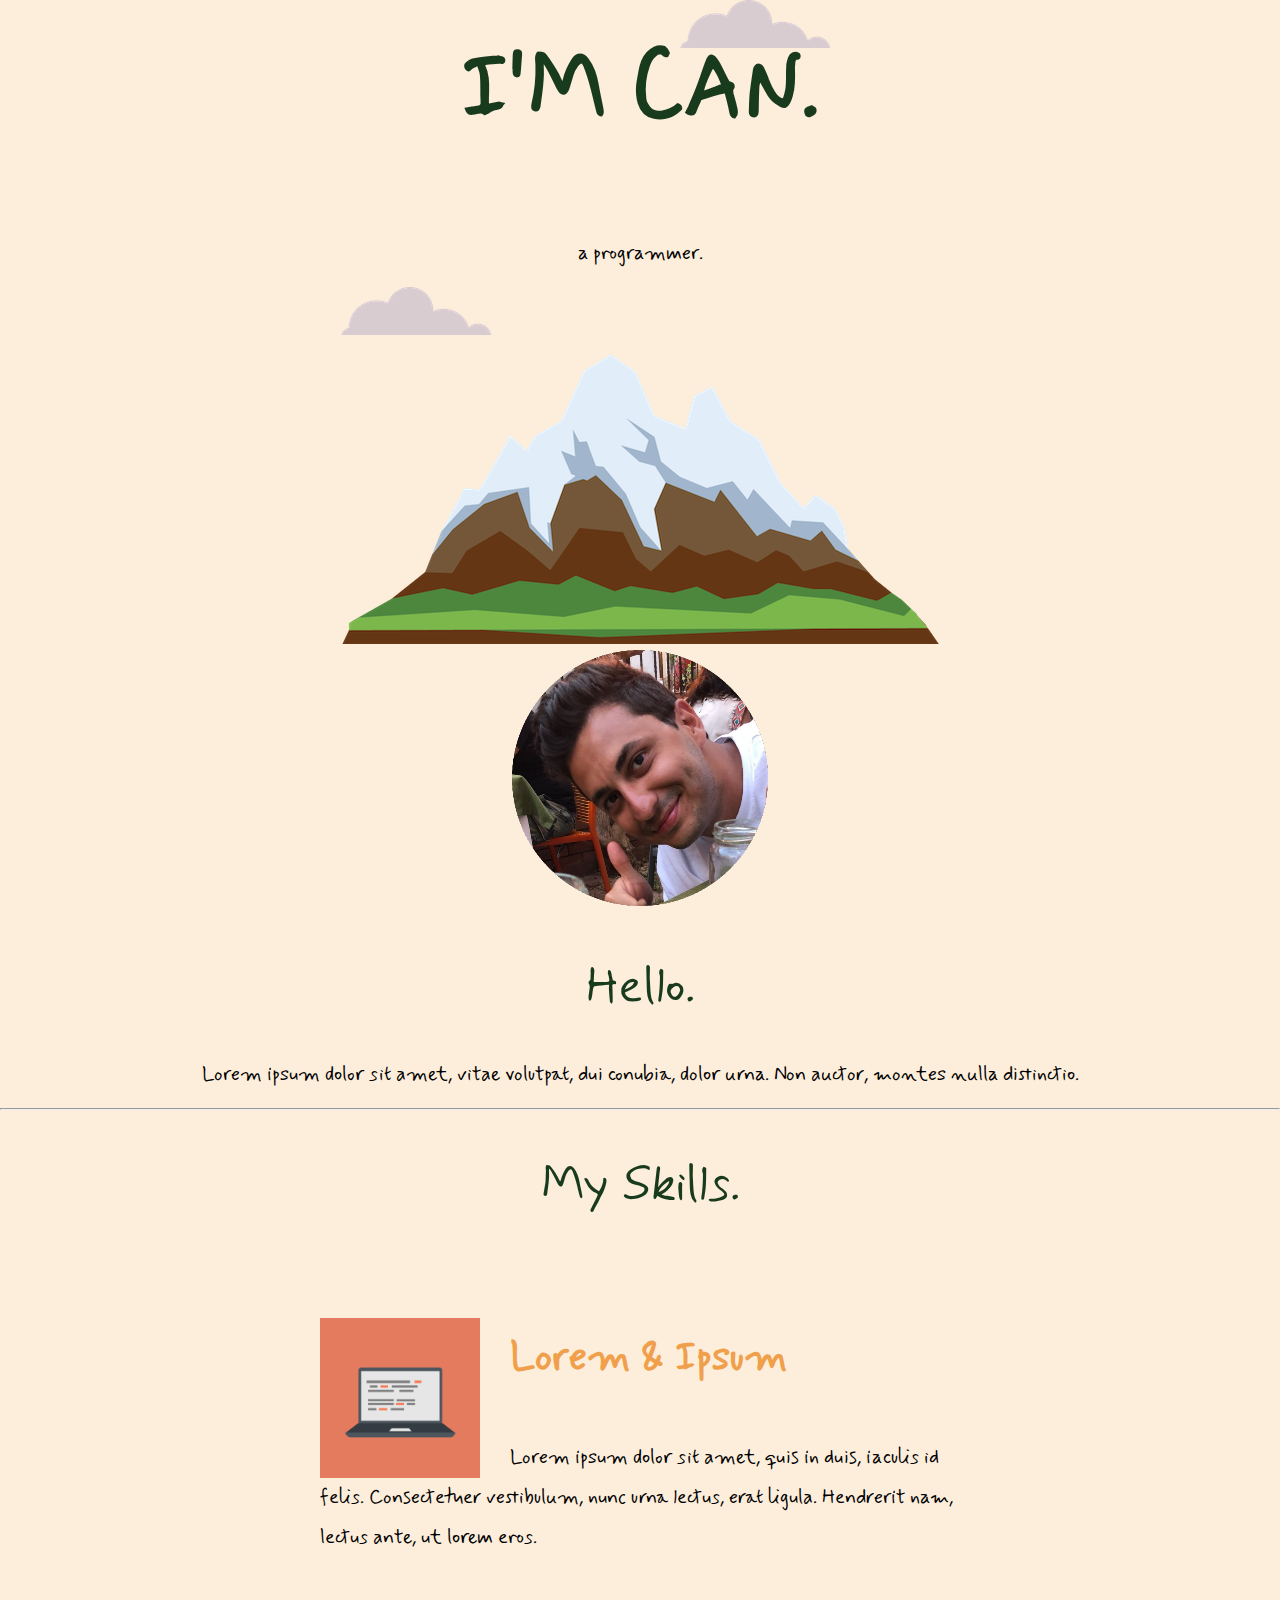
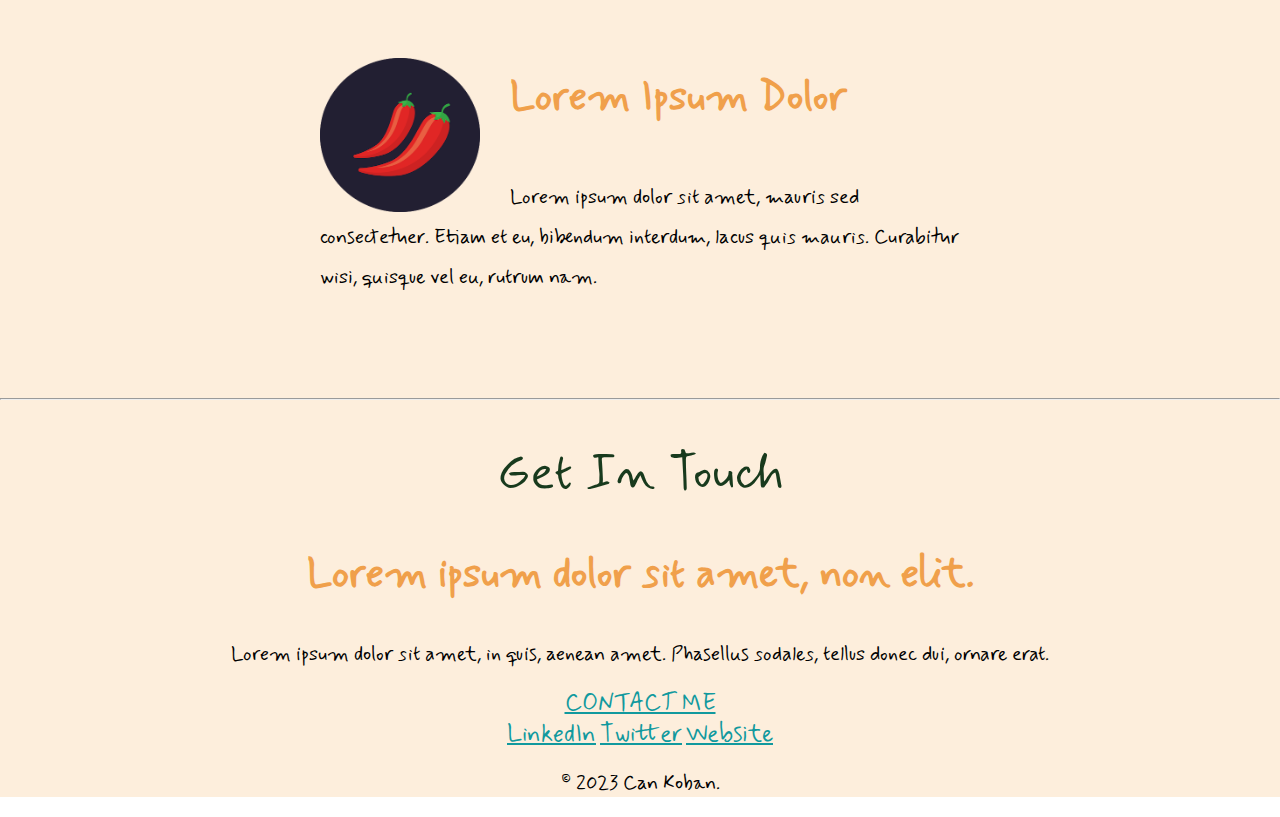
<file: day44-CSS-MySite/index.html>
<!DOCTYPE html>
<html lang="en">
<head>
    <meta charset="UTF-8">
    <title>Can Cobain</title>
    <link rel="stylesheet" href="css/styles.css">
    <link rel="shortcut icon" href="images/1f4a2.svg" type="image/x-icon">
    <link rel="preconnect" href="https://fonts.googleapis.com">
    <link rel="preconnect" href="https://fonts.gstatic.com" crossorigin>
    <link href="https://fonts.googleapis.com/css2?family=Mynerve&display=swap" rel="stylesheet">
</head>
<body>
    <div class="top_container">
        <img class = "top_cloud" src="images/cloud.png" alt="cloud-image">
        <h1>I'M CAN.</h1>
        <p>a programmer.</p>
        <img class = "bottom_cloud" src="images/cloud.png" alt="cloud-image">
        <img src="images/mountain.png" alt="mountain-image">
    </div>


    <div class="middle-container">
      <div class="profile">
        <img src="images/foto_profile.png" alt="profile_foto">
        <h2>Hello.</h2>
        <p>Lorem ipsum dolor sit amet, vitae volutpat, dui conubia, dolor urna. Non auctor, montes nulla distinctio.</p>
      </div>
      <hr>
      <div class="skills">
        <h2>My Skills.</h2>
        <div class="skill-row">
          <img class="images" src="images/computer.png" alt="computer">
          <h3>Lorem & Ipsum</h3>
          <p>Lorem ipsum dolor sit amet, quis in duis, iaculis id felis. Consectetuer vestibulum, nunc urna lectus, erat ligula. Hendrerit nam, lectus ante, ut lorem eros.</p>
        </div>
        <div class="skill-row">
          <img class="images" src="images/chillies.png" alt="">
          <h3>Lorem Ipsum Dolor</h3>
          <p>Lorem ipsum dolor sit amet, mauris sed consectetuer. Etiam et eu, bibendum interdum, lacus quis mauris. Curabitur wisi, quisque vel eu, rutrum nam.</p>
        </div>
      </div>
      <hr>
      <div class="contact-me">
        <h2>Get In Touch</h2>
        <h3>Lorem ipsum dolor sit amet, non elit.</h3>
        <p>Lorem ipsum dolor sit amet, in quis, aenean amet. Phasellus sodales, tellus donec dui, ornare erat.</p>
        <a class="btn" href="mailto:name@email.com">CONTACT ME</a>
      </div>
    </div>


    <div class="bottom-container">
      <a class="footer-link" href="https://www.linkedin.com/">LinkedIn</a>
      <a class="footer-link" href="https://twitter.com/">Twitter</a>
      <a class="footer-link" href="https://www.appbrewery.co/">Website</a>
      <p>© 2023 Can Koban.</p>
    </div>



</body>
</html>
</file>
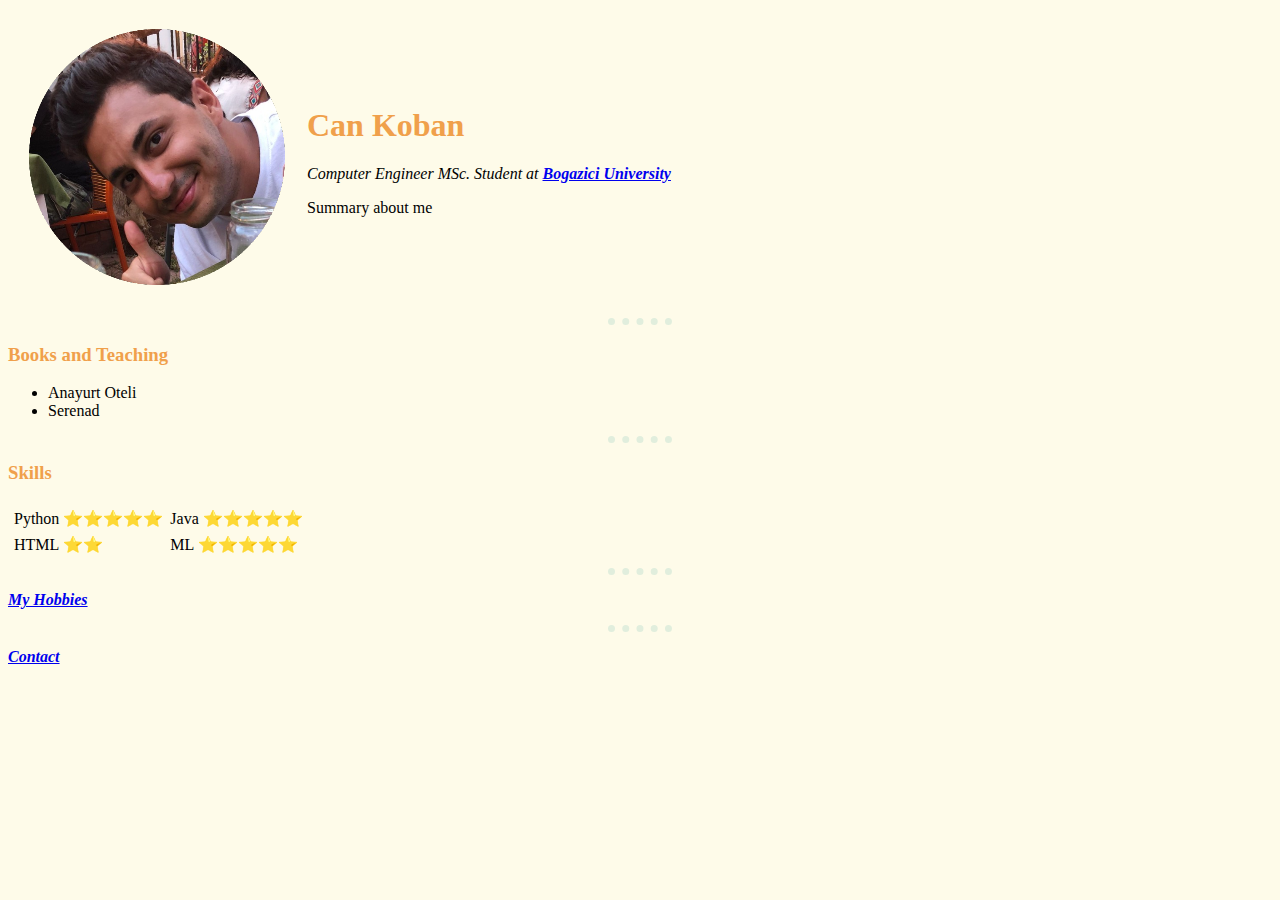
<file: day40-IntroToHTML/HTML-PersonalWebSite/index.html>
<!DOCTYPE html>
<html lang="en">
    <head>
        <meta charset="UTF-8">
        <title>Can's Personal Site</title>
        <link rel="stylesheet" href="css/styles.css">
    </head>
    <body>
        <table cellspacing="20">
            <tr>
                <td>
                    <img src="images/foto.png" alt = "Avatar">
                </td>
                <td>
                    <h1>Can Koban</h1>
                    <p><em>Computer Engineer MSc. Student at <strong><a href="https://www.boun.edu.tr/">Bogazici University</a></strong></em></p>
                    <p>Summary about me</p>
                </td>
            </tr>
        </table>



        <hr>

        <h3>Books and Teaching</h3>
            <ul>
                <li>Anayurt Oteli</li>
                <li>Serenad</li>
            </ul>

        <hr>

        <h3>Skills</h3>
        <table cellspacing="5">
            <tr>
                <td>Python ⭐⭐⭐⭐⭐</td>
                <td>Java ⭐⭐⭐⭐⭐</td>
            </tr>
            <tr>
                <td>HTML ⭐⭐</td>
                <td>ML ⭐⭐⭐⭐⭐</td>
            </tr>
        </table>
        <hr>

        <p><em><strong><a href="hobbies.html">My Hobbies</a></strong></em></p>

        <hr>

        <p><em><strong><a href="my_contact.html">Contact</a></strong></em></p>
    </body>
</html>
</file>
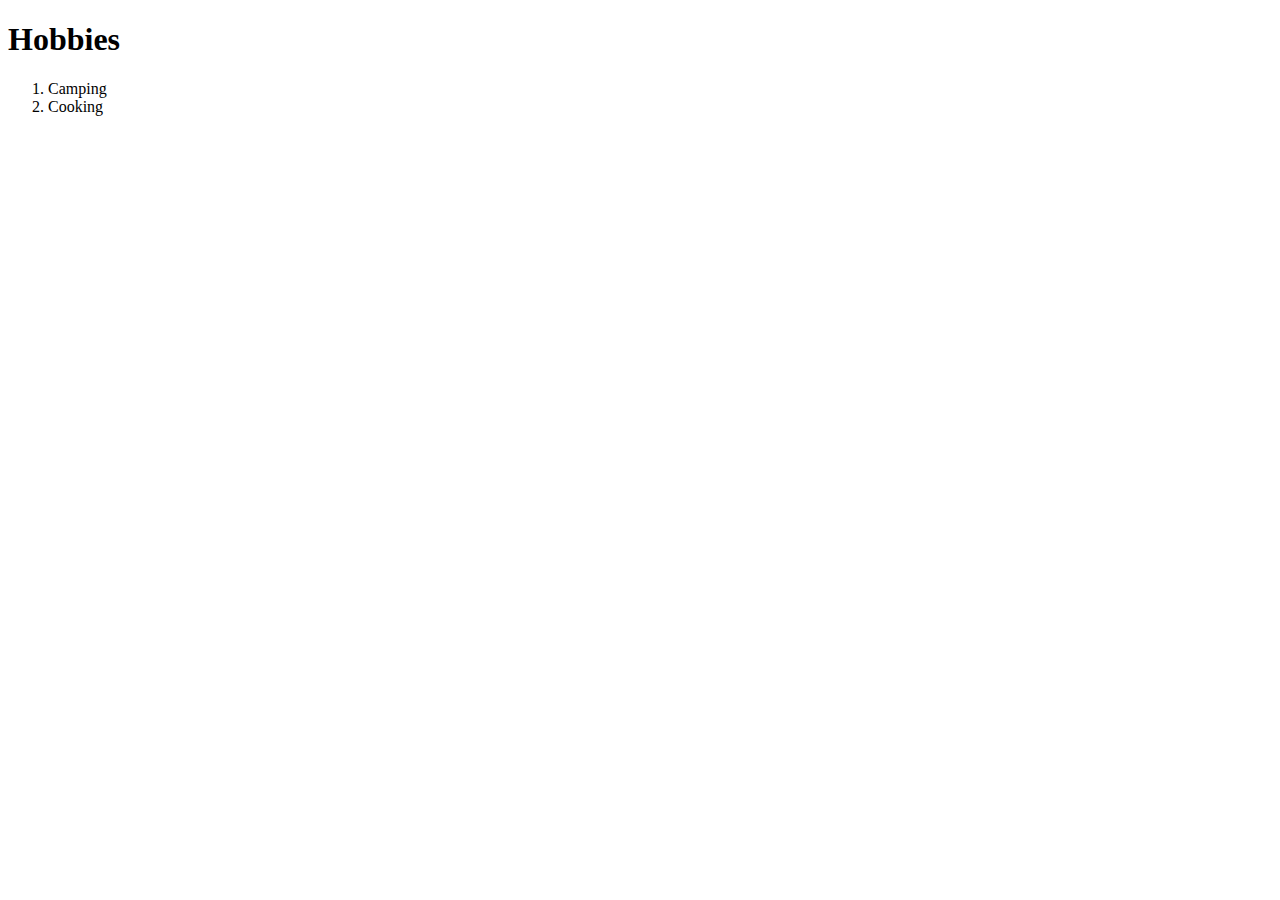
<file: day40-IntroToHTML/HTML-PersonalWebSite/hobbies.html>
<!DOCTYPE html>
<html lang="en">
<head>
    <meta charset="UTF-8">
    <title>Can's Hobbies</title>
</head>
<body>
    <h1>Hobbies</h1>
        <ol>
            <li>Camping</li>
            <li>Cooking</li>
        </ol>
</body>
</html>
</file>
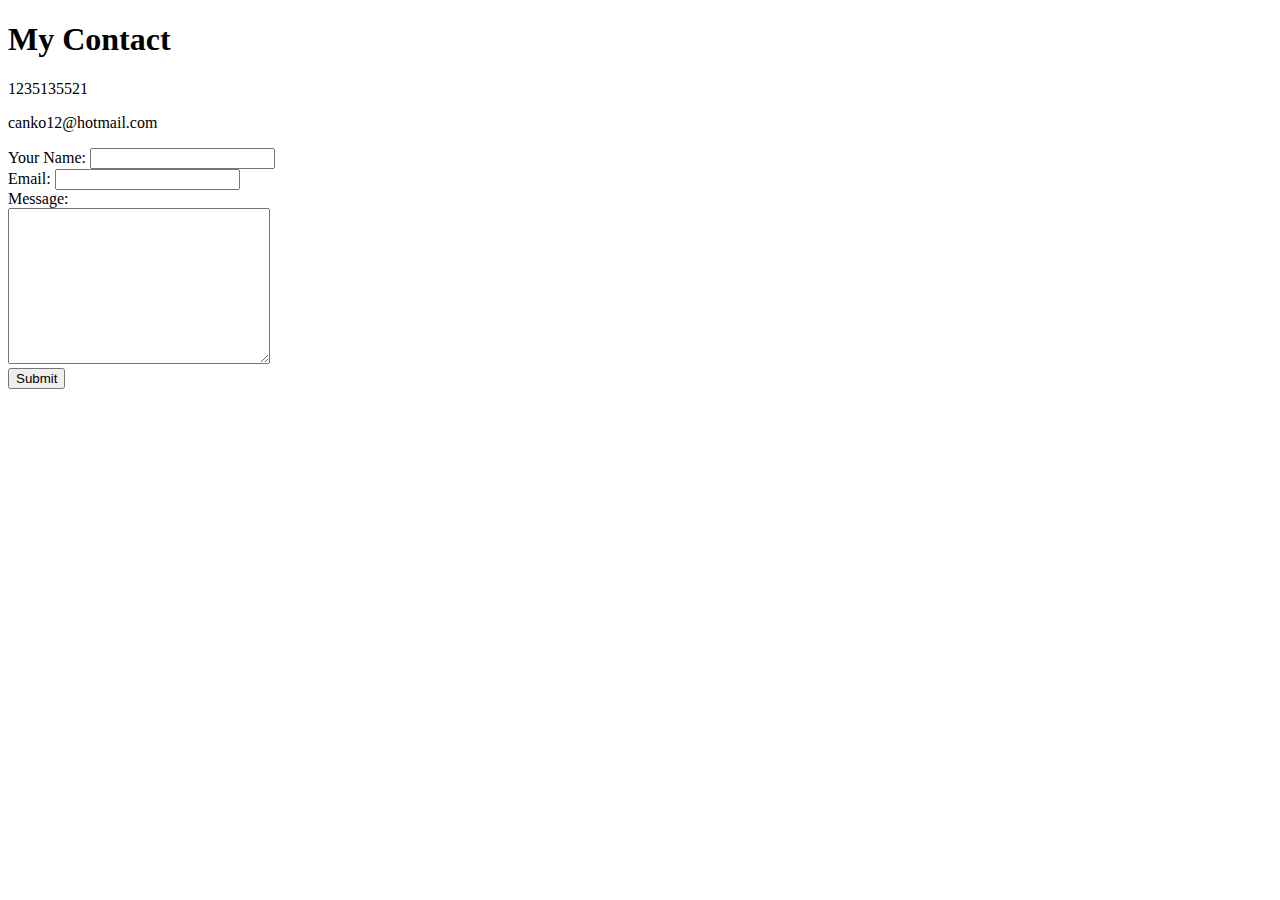
<file: day40-IntroToHTML/HTML-PersonalWebSite/my_contact.html>
<!DOCTYPE html>
<html lang="en">
<head>
    <meta charset="UTF-8">
    <title>Can's Contact</title>
</head>
<body>
    <h1>My Contact</h1>
        <p>1235135521</p>
        <p>canko12@hotmail.com</p>

    <form class="" action="mailto:cankoban05@gmail.com" method="post">
        <label>Your Name:</label>
        <input type="text" name="yourName" value=""><br>
         <label>Email:</label>
        <input type="email" name="yourEmail" value=""><br>
        <label>Message:</label><br>
        <textarea name="yourMessage" id="" cols="30" rows="10"></textarea><br>
        <input type="submit" value="Submit">

    </form>
</body>
</html>
</file>
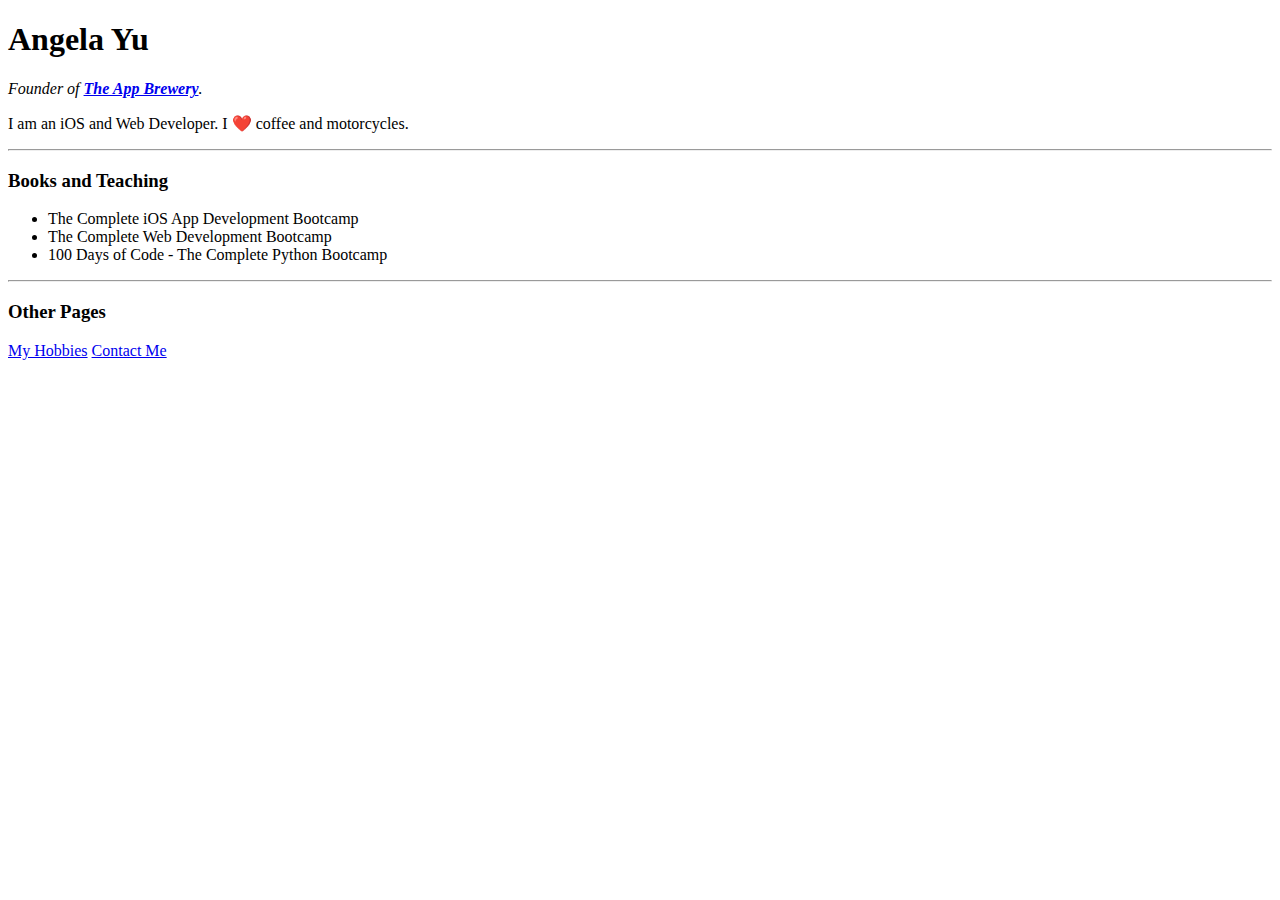
<file: day45-BeautifulSoup/bs4-start/website.html>
<!DOCTYPE html>
<html>

<head>
	<meta charset="utf-8">
	<title>Angela's Personal Site</title>
</head>

<body>
	<h1 id="name">Angela Yu</h1>
	<p><em>Founder of <strong><a href="https://www.appbrewery.co/">The App Brewery</a></strong>.</em></p>
	<p>I am an iOS and Web Developer. I ❤️ coffee and motorcycles.</p>
	<hr>
	<h3 class="heading">Books and Teaching</h3>
	<ul>
		<li>The Complete iOS App Development Bootcamp</li>
		<li>The Complete Web Development Bootcamp</li>
		<li>100 Days of Code - The Complete Python Bootcamp</li>
	</ul>
	<hr>
	<h3 class="heading">Other Pages</h3>
	<a href="https://angelabauer.github.io/cv/hobbies.html">My Hobbies</a>
	<a href="https://angelabauer.github.io/cv/contact-me.html">Contact Me</a>
</body>

</html>
</file>
<file: day44-CSS-MySite/css/styles.css>
div {
    background-color: #FDEEDC;
}
body {
    margin: 0;
    text-align: center;
    font-family: 'Mynerve', cursive;
}
h1 {
    font-size: 5.625em;
    margin-top: 0;
    color: #183A1D;
    line-height: 2;
}

h2 {
    font-size: 50px;
    color: #183A1D;
    font-weight: normal;
}

h3 {
    font-size:40px;
    color: #F0A04B;
}
a{
    color: #11999E;
    font-size: 1.5em;
}

p{
    font-size: 20px;
}


.bottom_cloud {
    position: absolute;
}

.top_cloud {
    position: absolute;
    right: 450px;
}
.skill-row {
    margin: 100px auto 100px auto;
    width: 50%;
    text-align: left;
    line-height: 2;
}
.images {
    width: 25%;
    float: left;
    margin-right: 30px;
}
</file>
<file: day40-IntroToHTML/HTML-PersonalWebSite/css/styles.css>
body {
    background-color: #FEFBE9;
}
hr {
    border-style: dotted none none;
    border-color: #E1EEDD;
    border-width: 7px;
    width: 5%;
}
h1 {
    color: #F0A04B;
}
h3 {
    color: #F0A04B;
}
</file>
